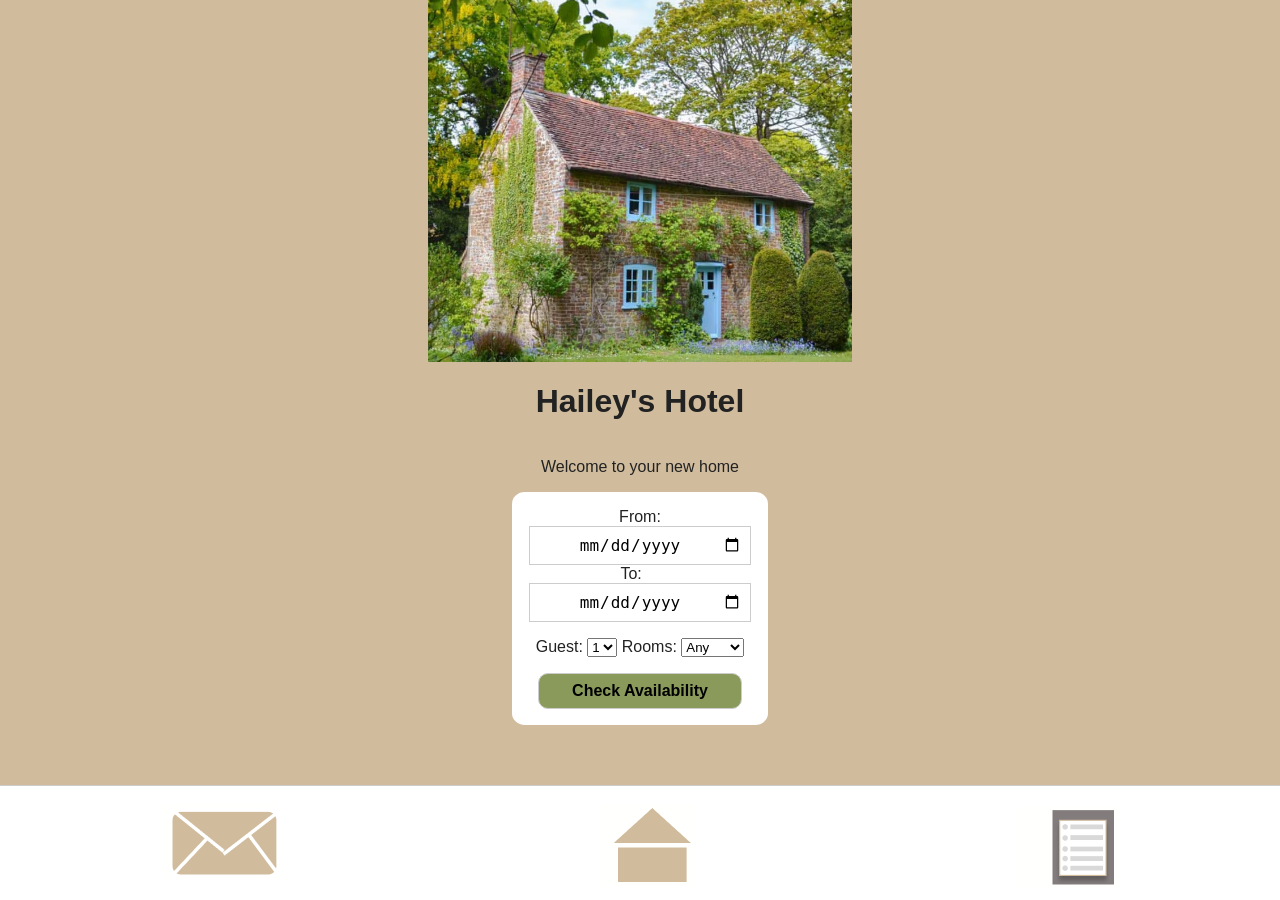
<file: index.html>
<!DOCTYPE html>
<html lang="en">
    <head>
        <meta charset="UTF-8"> 
        <title>Home</title>
        <img src="Images/Hotel_Image_1.png" alt="Image of hotel with green ">
    </head>
    <link rel="stylesheet" href="style.css">
    <body class="center-container">
<header>
    <h1>Hailey's Hotel</h1>
</header>
<p>Welcome to your new home</p>
<div class="Background-Img-round">
<form class="booking-form" action="Check_Available_page.html" method="get">
        <p></p>

    <label for="date1">From:</label>
    <input type="date" id="date1" name="date1"><br>
    <label for="date2">To:  &nbsp; &nbsp;</label>
    <input type="date" id="date2" name="date2">
    <p></p>
    <label for="Guest">Guest:</label>
    <select name="Guest" id="Guest">
    <option value="1">1</option>
    <option value="2">2</option>
    <option value="3">3</option>
    <option value="4">4</option>
    </select>
    <label for="Rooms">Rooms:</label>
    <select name="Rooms" id="Rooms">
        <option value="Any">Any</option>
        <option value="Queen">Queen</option>
        <option value="King">King</option>
    </select> <br>
        <p></p>
        <input type="submit" class="submit-button" value="Check Availability" >    
        <p></p>
</form>
</div>
<nav class="bottom-nav">
    <a href="Contact_us.html"   target="_blank"><img src="Images/contactus.png" alt="email letter with brown colour, white background and located at the bottom of the nav bar " ></a>
    <a href="index.html"  target="_blank" ><img src="Images/Homemenu.png" alt="house icon in bown csistes of traingle and square located in the middle of the bottom nav " ></a>
    <a href="manage.html"  target="_blank" ><img src="Images/managebooking.png" alt="Clpboard icon located at the botom nav right side." ></a>
</nav>


</body>
</html>
</file>
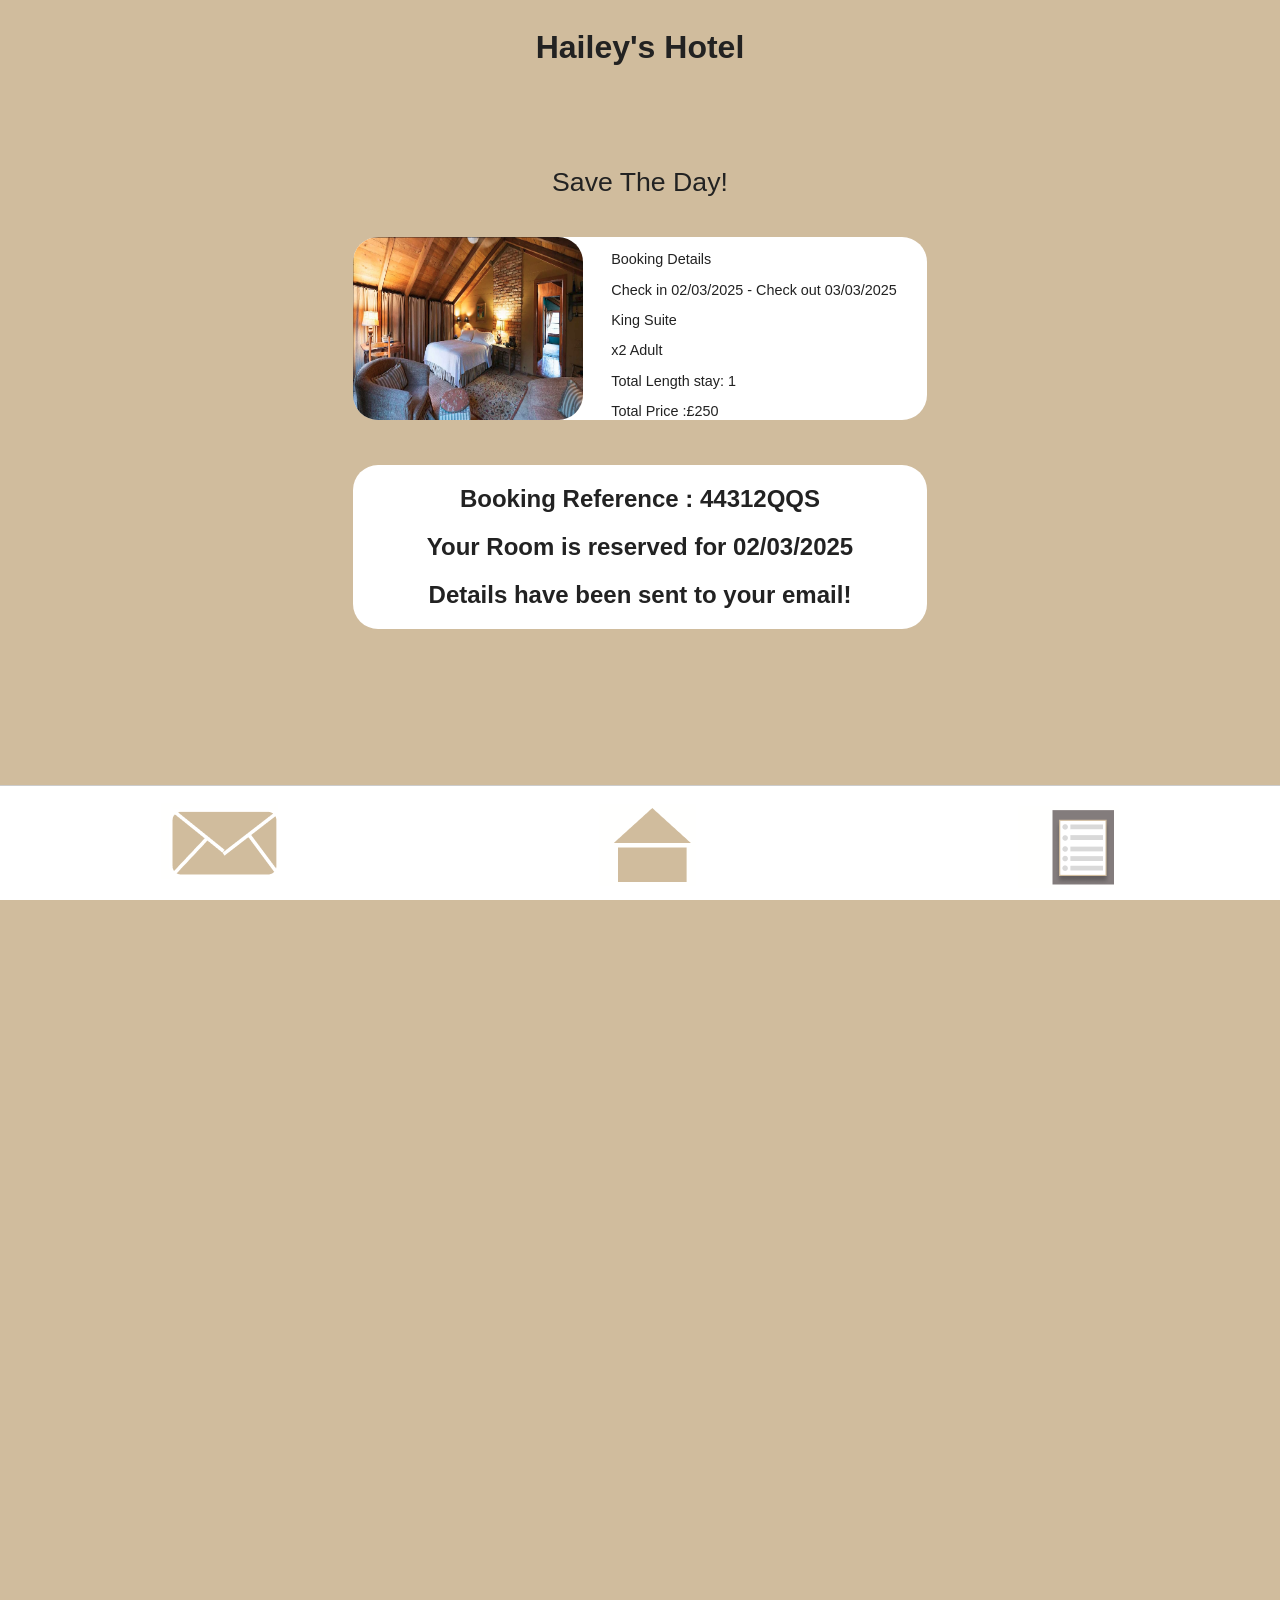
<file: Book_Confirmation_King.html>
<!DOCTYPE html>
<html lang="en">
    <head>
        <meta charset="UTF-8">
        <title>Booking Confirmation</title>
        <link rel="stylesheet" href="Style_for_Final_Booking.css">
    </head>
    <body class="body">
<header class="header">
    <h1 >Hailey's Hotel</h1>
    <p></p><br>
    <p></p><br>
    <p class="header1">Save The Day!</p>
</header>
<div class="midsection1a">
    <div class="Background-Img-round1a">
        <img class="resize" src="Images/bedroom2.png" alt="Image" >
        <div class="resize_pre"> 
            <p>Booking Details</p>
            <p>Check in 02/03/2025 - Check out 03/03/2025 </p>
            <p>King Suite</p>
            <p>x2 Adult</p>
            <p>Total Length stay: 1</p>
            <p>Total Price      :£250</p>
        </div>
    </div>
    <p></p>
</div> 

 <div class="midsection1b">
    <div class="Background-Img-round1b">
<form>
        <h2>Booking Reference : 44312QQS</h2>
        <h2>Your Room is reserved for 02/03/2025</h2>
        <h2>Details have been sent to your email!</h2>
</form> 
</div>
</div>  
<nav class="bottom-nav">
    <a href="Contact_us.html"   target="_blank"><img src="Images/contactus.png" alt="email letter with brown colour, white background and located at the bottom of the nav bar " ></a>
    <a href="index.html"  target="_blank" ><img src="Images/Homemenu.png" alt="house icon in bown csistes of traingle and square located in the middle of the bottom nav " ></a>
    <a href="manage.html"  target="_blank" ><img src="Images/managebooking.png" alt="Clpboard icon located at the botom nav right side." ></a>
</nav>


</body>
</html>
</file>
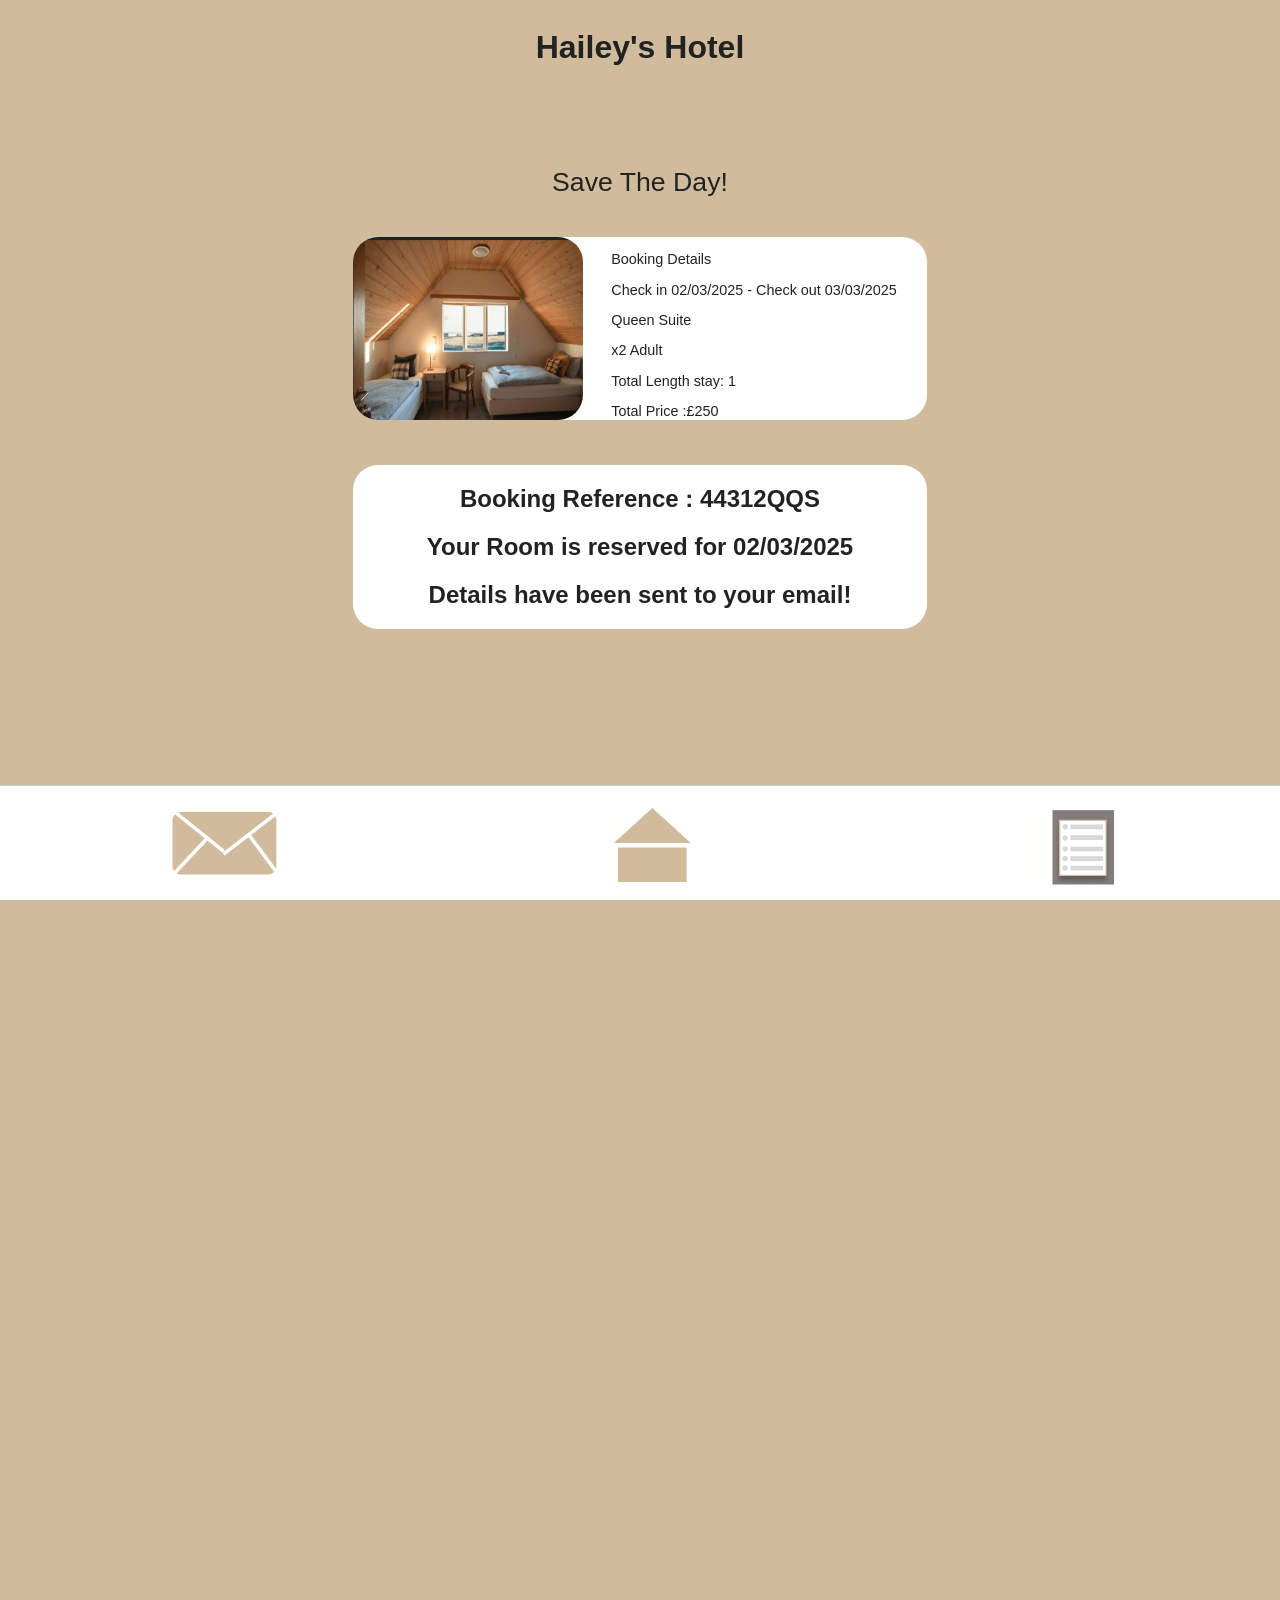
<file: Book_Confirmation_Queen.html>
<!DOCTYPE html>
<html lang="en">
    <head>
        <meta charset="UTF-8">
        <title>Booking Confirmation</title>
        <link rel="stylesheet" href="Style_for_Final_Booking.css">
    </head>
    <body class="body">
<header class="header">
    <h1 >Hailey's Hotel</h1>
    <p></p><br>
    <p></p><br>
    <p class="header1">Save The Day!</p>
</header>
<div class="midsection1a">
    <div class="Background-Img-round1a">
        <img class="resize" src="Images/bedroom1.png" alt="Image" >
        <div class="resize_pre"> 
            <p>Booking Details</p>
            <p>Check in 02/03/2025 - Check out 03/03/2025 </p>
            <p>Queen Suite</p>
            <p>x2 Adult</p>
            <p>Total Length stay: 1</p>
            <p>Total Price      :£250</p>
        </div>
    </div>
    <p></p>
</div> 
 <div class="midsection1b">
    <div class="Background-Img-round1b">
<form>
        <h2>Booking Reference : 44312QQS</h2>
        <h2>Your Room is reserved for 02/03/2025</h2>
        <h2>Details have been sent to your email!</h2>
</form> 
</div>
</div>  
<nav class="bottom-nav">
    <a href="Contact_us.html"   target="_blank"><img src="Images/contactus.png" alt="email letter with brown colour, white background and located at the bottom of the nav bar " ></a>
    <a href="index.html"  target="_blank" ><img src="Images/Homemenu.png" alt="house icon in bown csistes of traingle and square located in the middle of the bottom nav " ></a>
    <a href="manage.html"  target="_blank" ><img src="Images/managebooking.png" alt="Clpboard icon located at the botom nav right side." ></a>
</nav>


</body>
</html>
</file>
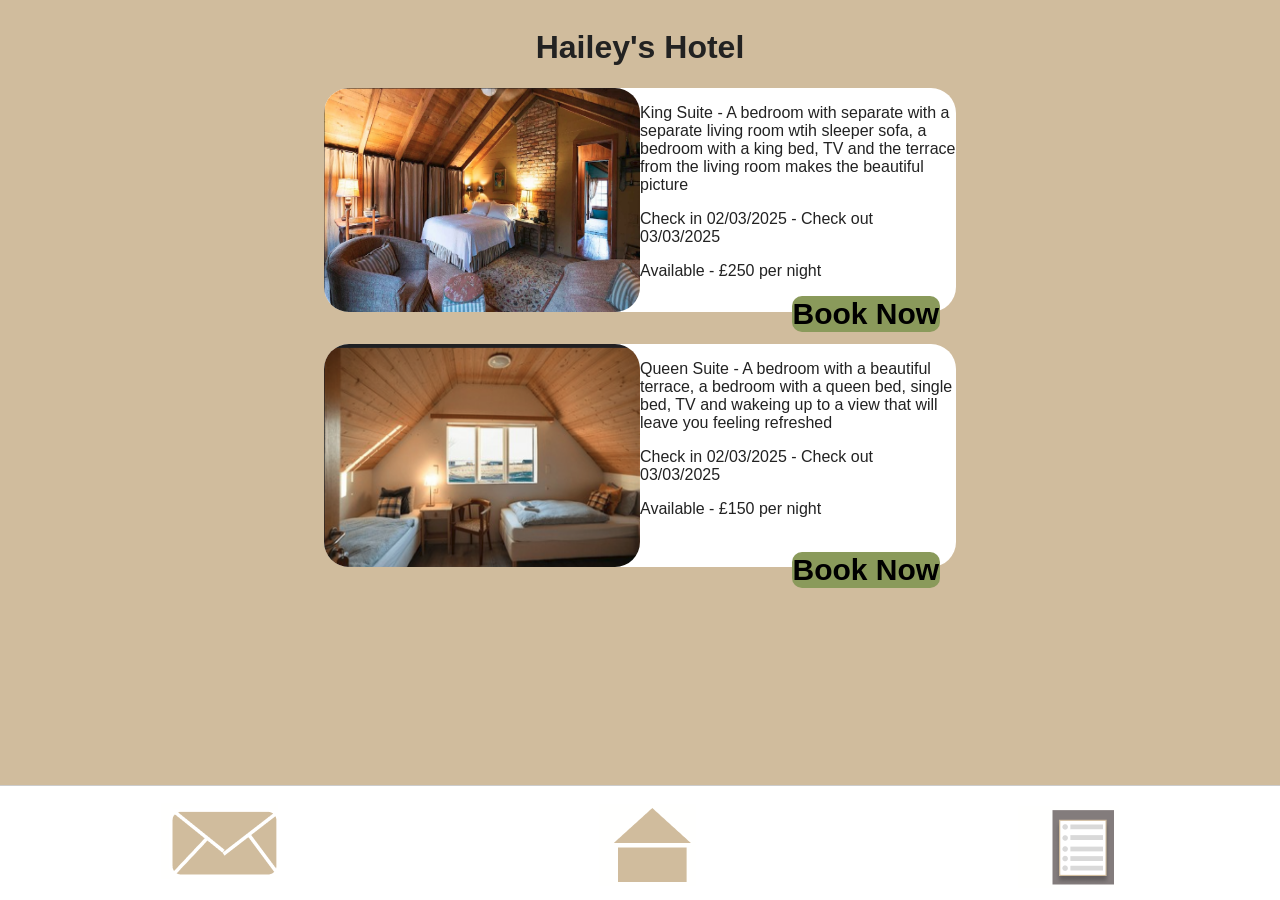
<file: Check_Available_page.html>
<!DOCTYPE html>
<html lang="en">
    <head>
        <meta charset="UTF-8">
        <title>Rooms Availability</title>
    </head>


    <body class="body">

<header class="header">

    <h1 >Hailey's Hotel</h1>
</header>
<link rel="stylesheet" href="style_for_Check_availability.css">


<div class="midsection">
<div class="Background-Img-round">
    <img class="resize" src="Images/bedroom2.png" alt="Image" >
    <div class="resize_pre"> 
        <p>King Suite -  A bedroom with separate with a separate living room wtih sleeper sofa, a bedroom with a king bed, TV and the terrace from the living room makes the beautiful picture</p>
       <p>Check in 02/03/2025 - Check out 03/03/2025 </p>
        <p>Available - £250 per night</p>
    <form action="Final_Booking_King.html">
        <input type="submit" value="Book Now" class="submit-button">    
    </form>
 
    </div>
</div>
<p></p>

<div class="Background-Img-round">
    <img class="resize" src="Images/bedroom1.png" alt="Image" >
    <div class="resize_pre"> 
        <p>Queen Suite - A bedroom with a beautiful terrace, a bedroom with a queen bed, single bed, TV and wakeing up to a view that will leave you feeling refreshed</p>
       <p>Check in 02/03/2025 - Check out 03/03/2025 </p>
        <p>Available - £150 per night</p><br>
        <form action="Final_Booking_Queen.html">
            <input type="submit" value="Book Now" class="submit-button">    
        </form>
    </div>
    <p></p>

</div>
</div>



<nav class="bottom-nav">
    <a href="Contact_us.html"   target="_blank"><img src="Images/contactus.png" alt="email letter with brown colour, white background and located at the bottom of the nav bar " ></a>
    <a href="index.html"  target="_blank" ><img src="Images/Homemenu.png" alt="house icon in bown csistes of traingle and square located in the middle of the bottom nav " ></a>
    <a href="manage.html"  target="_blank" ><img src="Images/managebooking.png" alt="Clpboard icon located at the botom nav right side." ></a>
</nav>
</body>
</html>
</file>
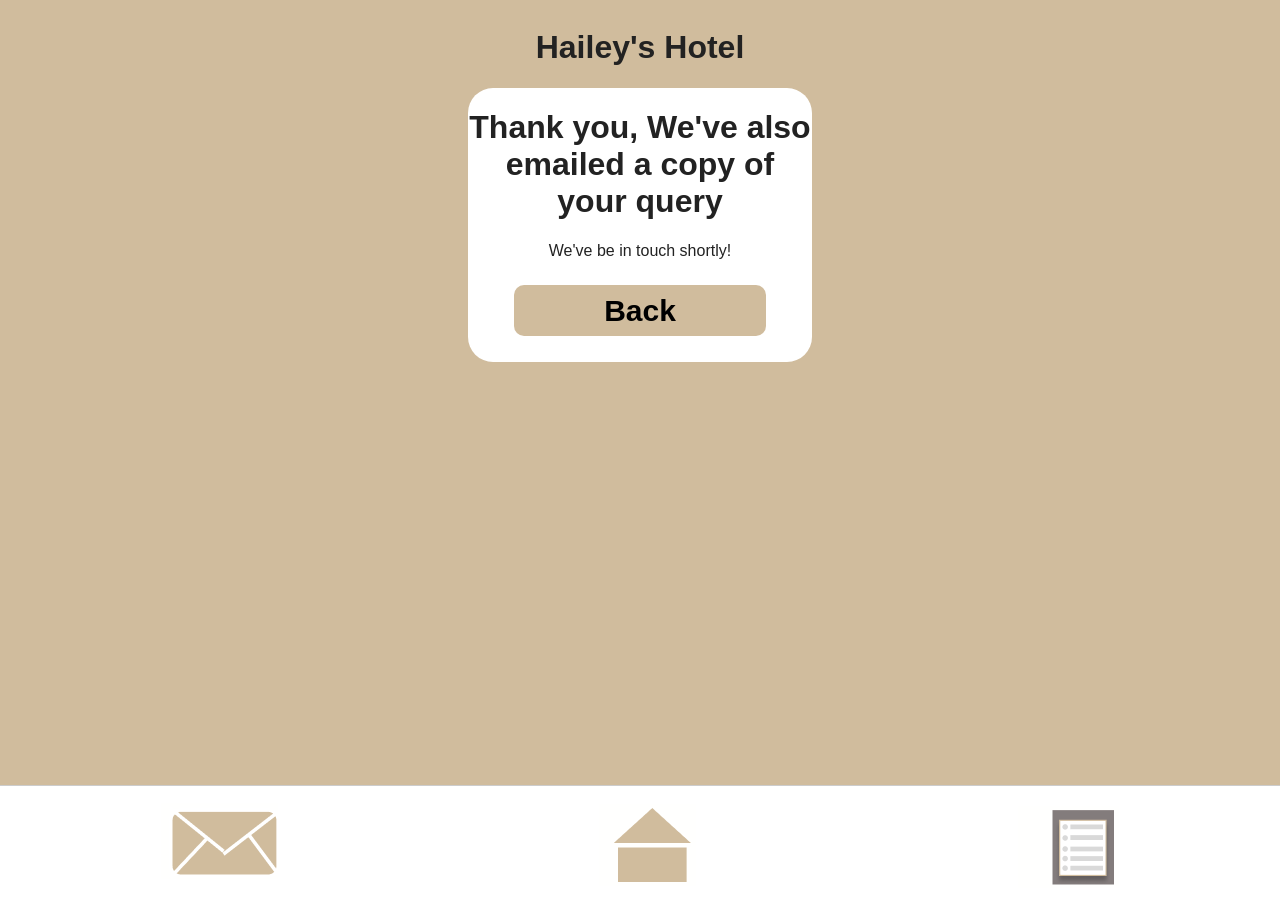
<file: Contact_final.html>
<!DOCTYPE html>
<html lang="en">
    <head>
        <meta charset="UTF-8">
        <title>Thanks for your Message</title>
    </head>


    <body class="body">


<header class="header">

    <h1 >Hailey's Hotel</h1>
</header>
<link rel="stylesheet" href="Manage.css">

 <div class="midsection">
    <div class="Background-Img-round">
        <div>

            <h1>Thank you, We've also emailed a copy of your query</h1>
            <p>We've be in touch shortly!</p><br>
            <a href="index.html" target="_blank" class="back-button" >Back</a>
            <p></p><br>
        </div>
    </div>
</div> 

<nav class="bottom-nav">
    <a href="Contact_us.html"   target="_blank"><img src="Images/contactus.png" alt="email letter with brown colour, white background and located at the bottom of the nav bar " ></a>
    <a href="index.html"  target="_blank" ><img src="Images/Homemenu.png" alt="house icon in bown csistes of traingle and square located in the middle of the bottom nav " ></a>
    <a href="manage.html"  target="_blank" ><img src="Images/managebooking.png" alt="Clpboard icon located at the botom nav right side." ></a>
</nav>


</body>
</html>
</file>
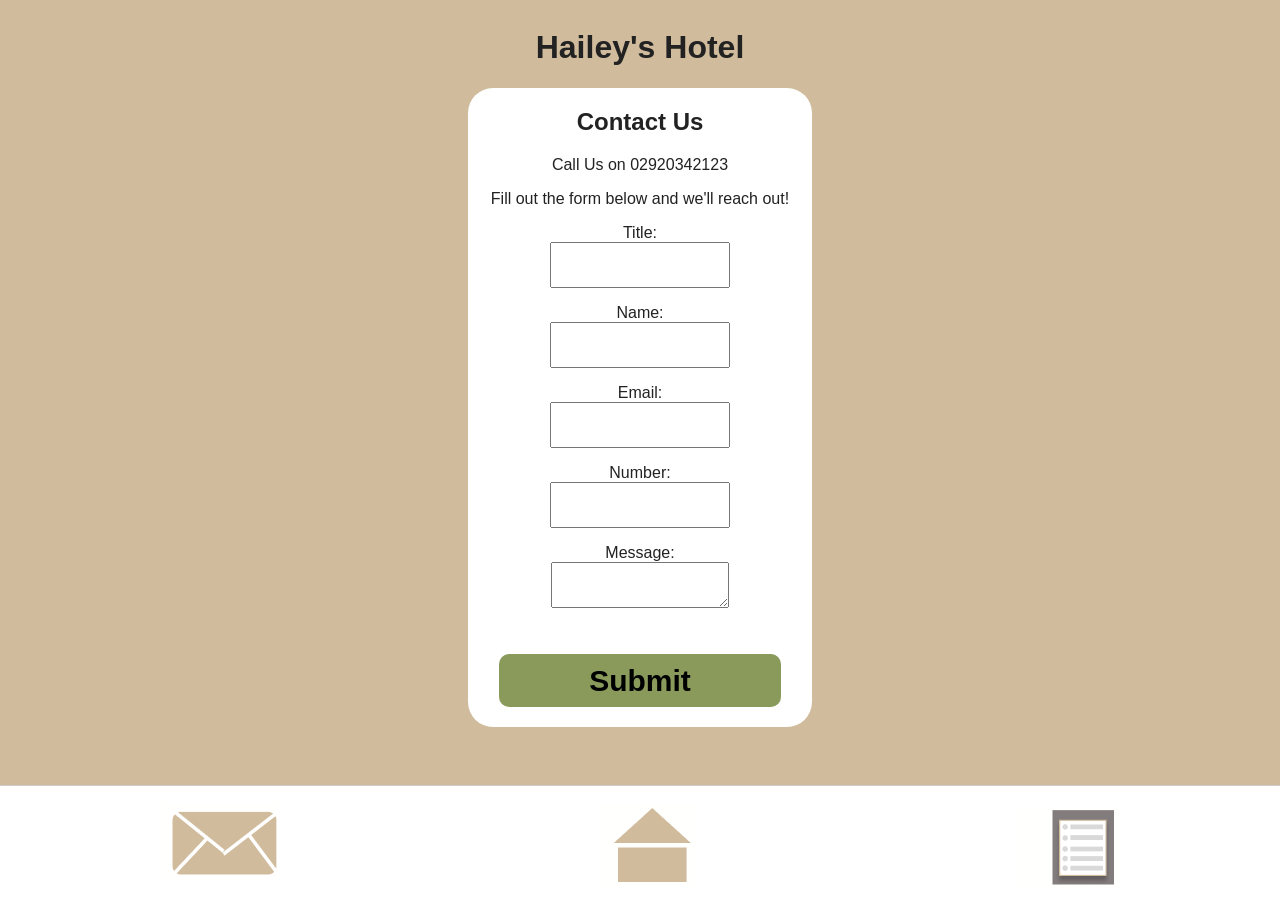
<file: Contact_us.html>
<!DOCTYPE html>
<html lang="en">    
    <head>
        <meta charset="UTF-8">
        <title>Contact Us</title>
    </head>

    <body class="body">


<header class="header">

    <h1 >Hailey's Hotel</h1>
</header>

    <link rel="stylesheet" href="Style_for_Contact_us.css">

 <div class="midsection">

    <div class="Background-Img-round">


        <h2>Contact Us</h2>
        <p>Call Us on 02920342123</p>
        <p>Fill out the form below and we'll reach out!</p>

        <form>
            <label for="title">Title:</label><br>
            <input type="text" id="title" name="title" class="form-control"><br>
<p></p>
            <label for="name">Name:</label><br>
            <input type="text" id="name" name="name" class="form-control"><br>
            <p></p>
            <label for="email">Email:</label><br>
            <input type="email" id="email" name="email" class="form-control"><br>
            <p></p>
            <label for="number">Number:</label><br>
            <input type="text" id="number" name="number" class="form-control"><br>
            <p></p>
            <label for="message">Message:</label><br>
            <textarea id="message" name="message" rows="8" class="form-control"></textarea><br>
            <p></p><br>
        <br>
            <a href="Contact_final.html"  target="_blank" class="submit-button" >Submit</a>
            <p></p>

        </form>


</div>
</div> 

<nav class="bottom-nav">
    <a href="Contact_us.html"   target="_blank"><img src="Images/contactus.png" alt="email letter with brown colour, white background and located at the bottom of the nav bar " ></a>
    <a href="index.html"  target="_blank" ><img src="Images/Homemenu.png" alt="house icon in bown csistes of traingle and square located in the middle of the bottom nav " ></a>
    <a href="manage.html"  target="_blank" ><img src="Images/managebooking.png" alt="Clpboard icon located at the botom nav right side." ></a>
</nav>


</body>
</html>
</file>
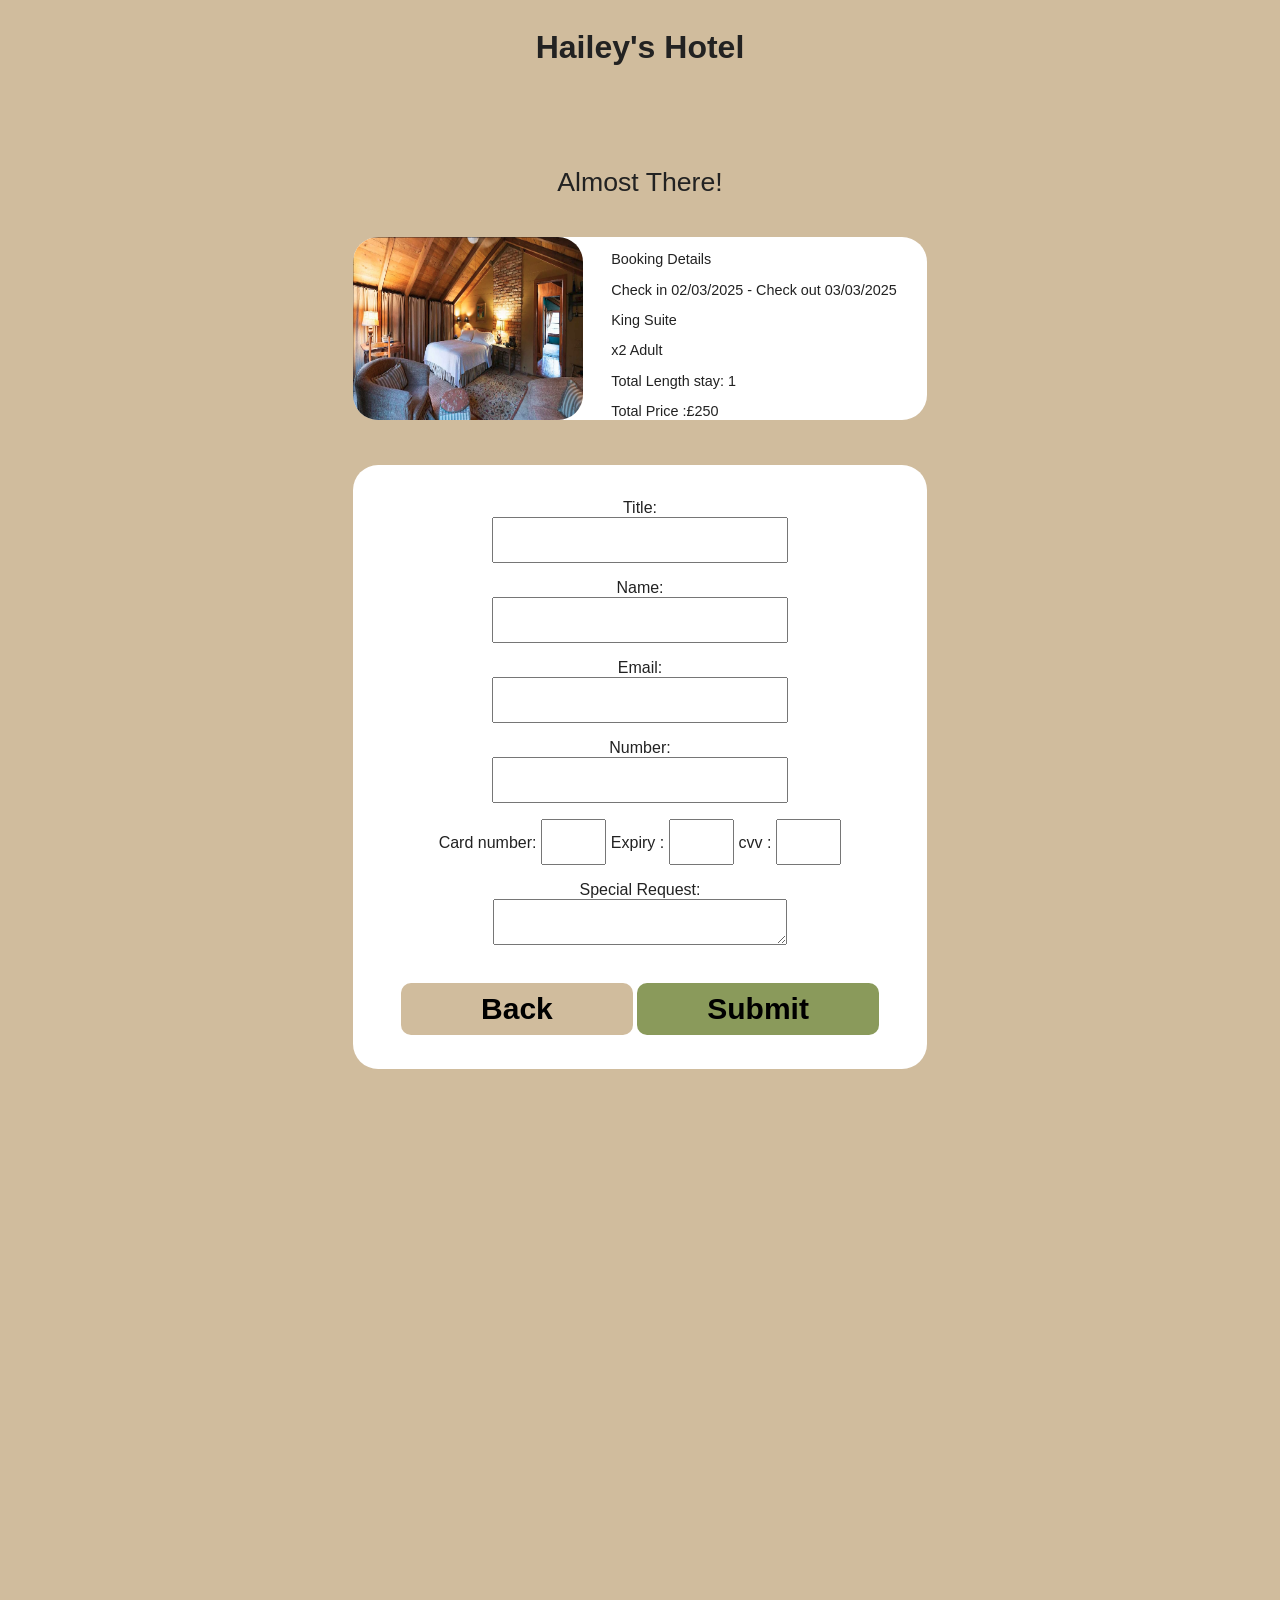
<file: Final_Booking_King.html>
<!DOCTYPE html>
<html lang="en">    
    <head>
        <meta charset="UTF-8">
        <title>Booking Reservation</title>
        <link rel="stylesheet" href="Style_for_Final_Booking.css">
    </head>
    <body class="body">
<header class="header">
    <h1 >Hailey's Hotel</h1>
    <p></p><br>
    <p></p><br>
    <p class="header1">Almost There!</p>
</header>
<div class="midsection1a">
    <div class="Background-Img-round1a">
        <img class="resize" src="Images/bedroom2.png" alt="Image with one big room, brown ambient, brown ceiling bick wall amd dark curtains "  >
        <div class="resize_pre"> 
            <p>Booking Details</p>
            <p>Check in 02/03/2025 - Check out 03/03/2025 </p>
            <p>King Suite</p>
            <p>x2 Adult</p>
            <p>Total Length stay: 1</p>
            <p>Total Price      :£250</p>
        </div>
    </div>
    <p></p>
</div> 
 <div class="midsection1b">
    <div class="Background-Img-round1b">
    <p></p><br>
        <form action="Book_Confirmation_King.html">
            <label for="title">Title:</label><br>
            <input type="text" id="title" name="title" class="form-control"><br>
<p></p>
            <label for="name">Name:</label><br>
            <input type="text" id="name" name="name" class="form-control"><br>
            <p></p>
            <label for="email">Email:</label><br>
            <input type="email" id="email" name="email" class="form-control"><br>
            <p></p>
            <label for="number">Number:</label><br>
            <input type="text" id="number" name="number" class="form-control"><br>
            <p></p>
            <label for="number">Card number:</label>
            <input type="text" class="form-control1" id="Cardnumber" name="Card number" >
            <label for="number">Expiry :</label>
            <input type="text" class="form-control1" id="Expiry" name="Expiry" >
            <label for="number">cvv :</label>
            <input type="text" class="form-control1" id="cvv" name="cvv" >
            <p></p>
            <label for="Special_Request">Special Request:</label><br>
            <textarea id="Special_Request" name="Special_Request" rows="8" class="form-control"></textarea><br>
            <p></p><br>
            <input type="button" value="Back" class="back-button" onclick="history.go(-1)"/>
            <input type="submit" value="Submit" class="submit-button">    
            </form>
        <p></p><br>
        </form>
</div>
</div>  
</body>
</html>
</file>
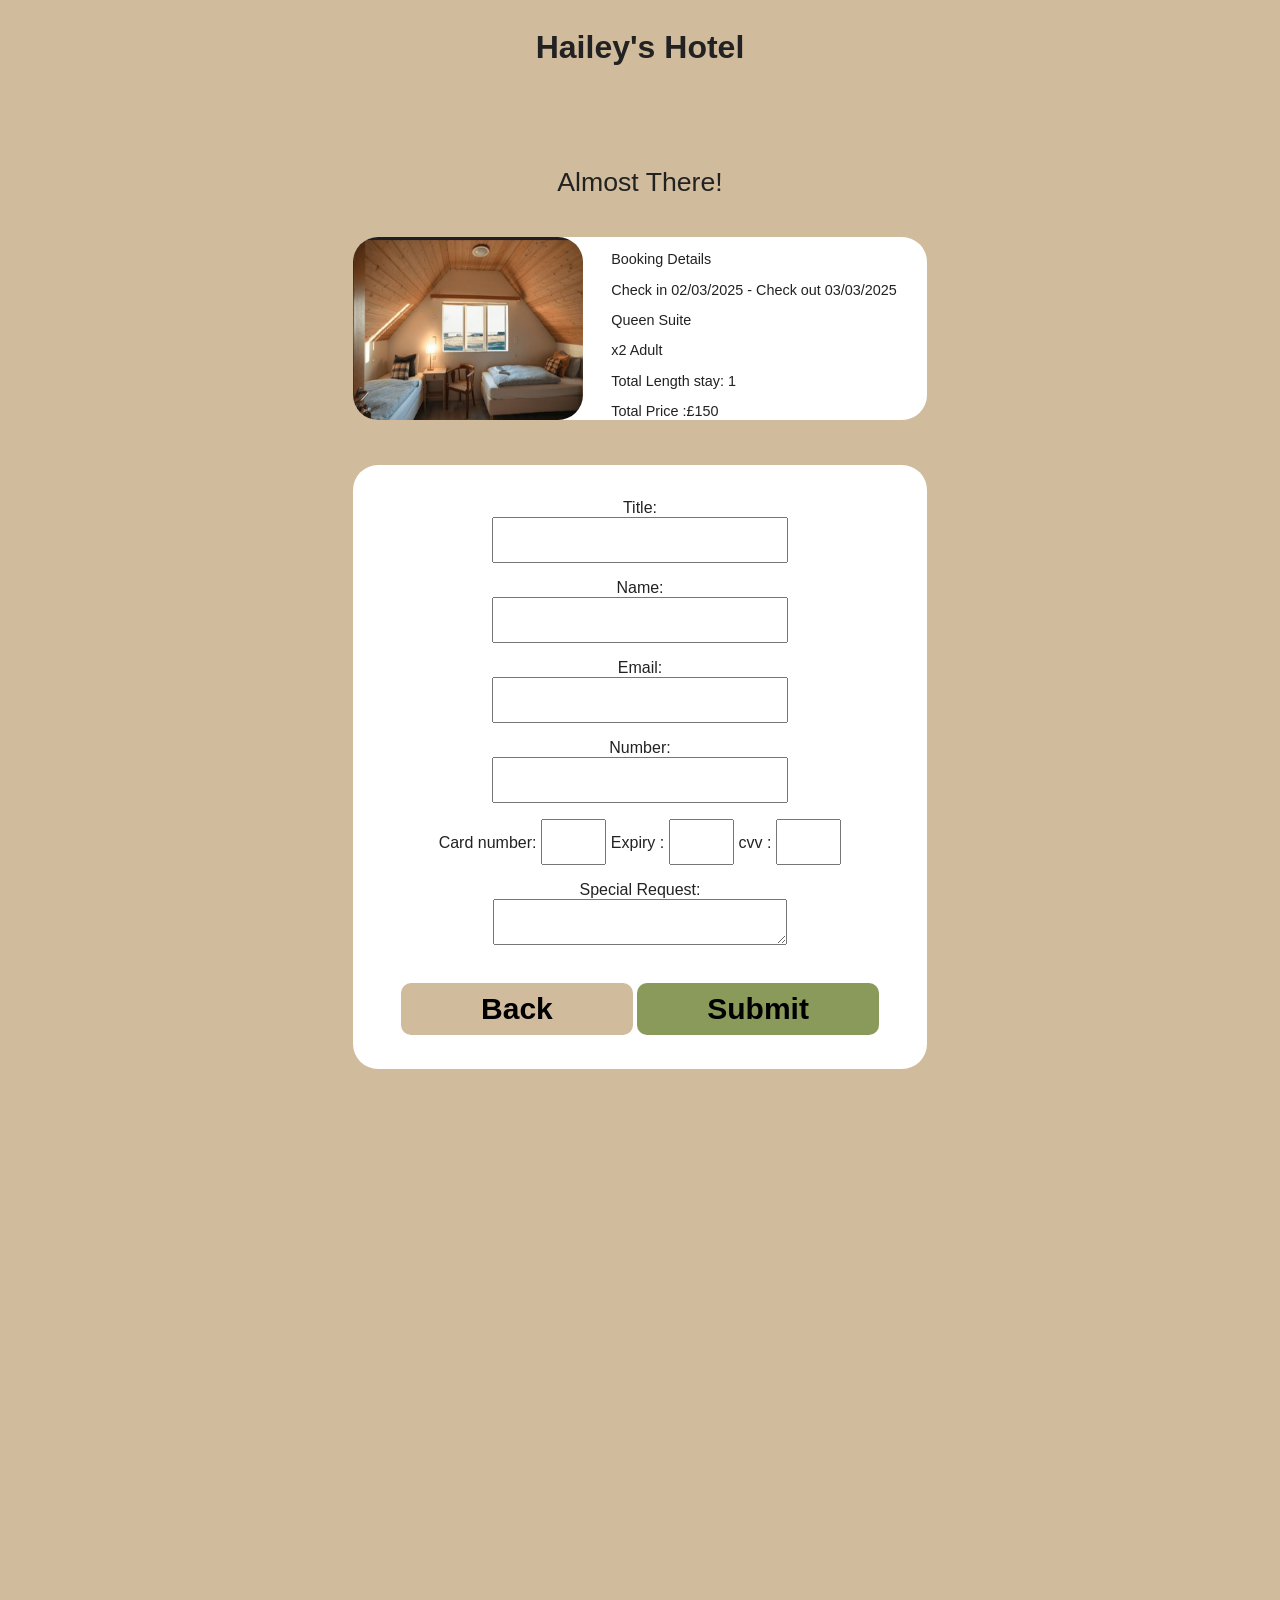
<file: Final_Booking_Queen.html>
<!DOCTYPE html>
<html lang="en">    
    <head>
        <meta charset="UTF-8">
        <title>Booking Reservation</title>
        <link rel="stylesheet" href="Style_for_Final_Booking.css">
    </head>
    <body class="body">
<header class="header">
    <h1 >Hailey's Hotel</h1>
    <p></p><br>
    <p></p><br>
    <p class="header1">Almost There!</p>
</header>
<div class="midsection1a">
    <div class="Background-Img-round1a">
        <img class="resize" src="Images/bedroom1.png" alt="Bedroom with two beds with window and a triangle ceiling" >   <!-- Resize is a CSS attribute that changes the sizes for Images-->
        <div class="resize_pre"> <!-- resize_pre is a CSS attribute that changes the size for letters-->
            <p>Booking Details</p>
            <p>Check in 02/03/2025 - Check out 03/03/2025 </p>
            <p>Queen Suite</p>
            <p>x2 Adult</p>
            <p>Total Length stay: 1</p>
            <p>Total Price      :£150</p>
        </div>
    </div>
    <p></p>
</div> 
 <div class="midsection1b">
    <div class="Background-Img-round1b">
        <form action="Book_Confirmation_King.html">
            <p></p><br>
            <label for="title">Title:</label><br>
            <input type="text" id="title" name="title" class="form-control"><br>
            <p></p>
            <label for="name">Name:</label><br>
            <input type="text" id="name" name="name" class="form-control"><br>
            <p></p>
            <label for="email">Email:</label><br>
            <input type="email" id="email" name="email" class="form-control"><br>
            <p></p>
            <label for="number">Number:</label><br>
            <input type="text" id="number" name="number" class="form-control"><br>
            <p></p>
            <label for="number">Card number:</label>
            <input type="text" class="form-control1" id="Cardnumber" name="Card number" >
            <label for="number">Expiry :</label>
            <input type="text" class="form-control1" id="Expiry" name="Expiry" >
            <label for="number">cvv :</label>
            <input type="text" class="form-control1" id="cvv" name="cvv" >
            <p></p>
            <label for="Special_Request">Special Request:</label><br>
            <textarea id="Special_Request" name="Special_Request" rows="8" class="form-control"></textarea><br>
            <p></p><br>
            <input type="button" value="Back" class="back-button" onclick="history.go(-1)"/>
            <input type="submit" value="Submit" class="submit-button">    
        <p></p><br>
        </form>
</div>
</div>  
</body>
</html>
</file>
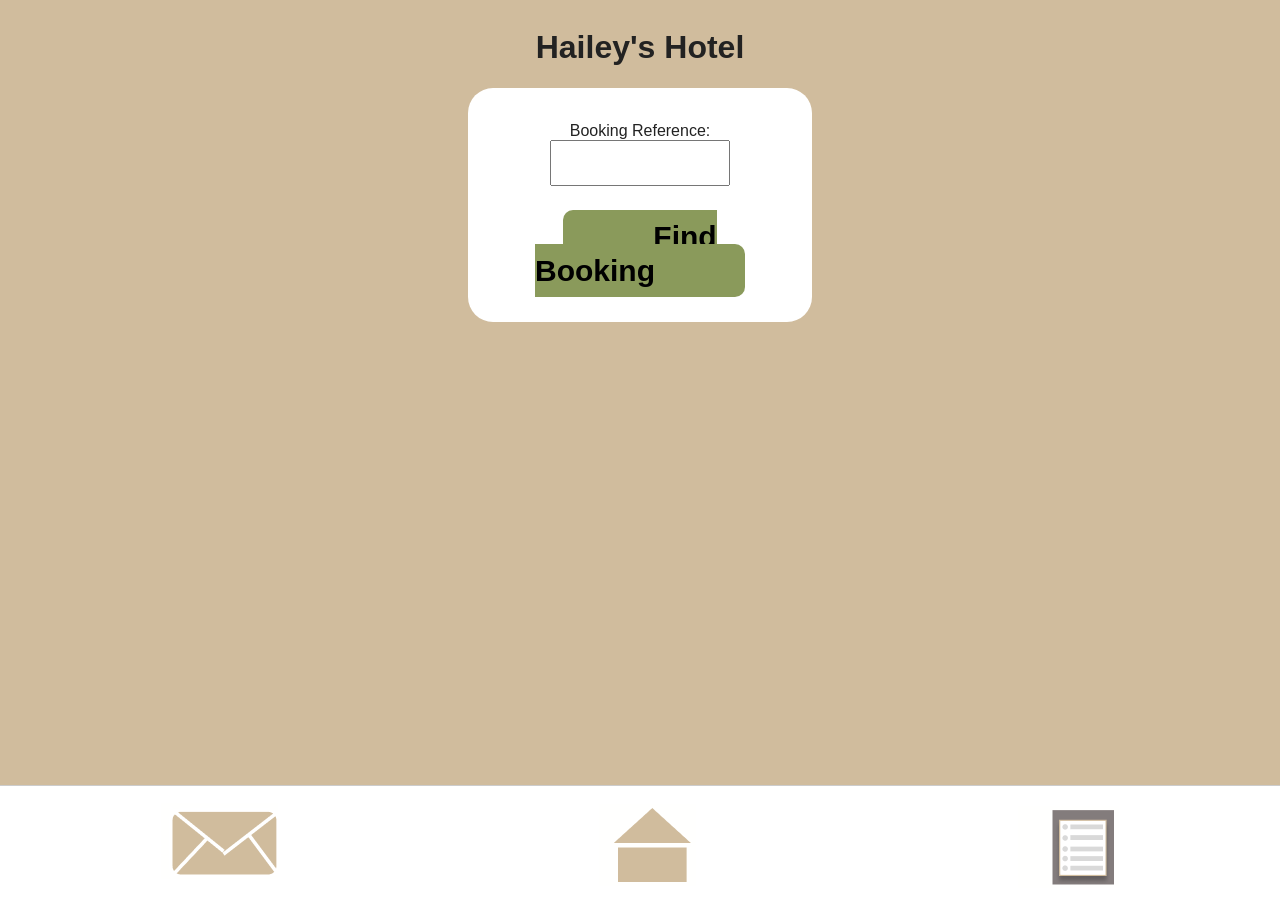
<file: manage.html>
<!DOCTYPE html>
<html lang="en">
    <head>
        <meta charset="UTF-8">
        <title>Manage Booking</title>
        <link rel="stylesheet" href="Manage.css">
    </head>
    <body class="body">
<header class="header">
    <h1 >Hailey's Hotel</h1></header>
 <div class="midsection">
    <div class="Background-Img-round">
    <p></p><br>
        <form>
            <label for="BookngRef">Booking Reference:</label><br>
            <input type="text" id="BookngRef" name="BookngRef" class="form-control"><br>
            <p></p><br>
            <a href="Unable_to_find.html" target="_blank" class="submit-button" >Find Booking</a>
            <p></p><br>
        </form>
</div>
</div> 
<nav class="bottom-nav">
    <a href="Contact_us.html"   target="_blank"><img src="Images/contactus.png" alt="Image" ></a>
    <a href="index.html"  target="_blank" ><img src="Images/Homemenu.png" alt="Image" ></a>
    <a href="Manage.html"  target="_blank" ><img src="Images/managebooking.png" alt="Image" ></a>
</nav>
</body>
</html>
</file>
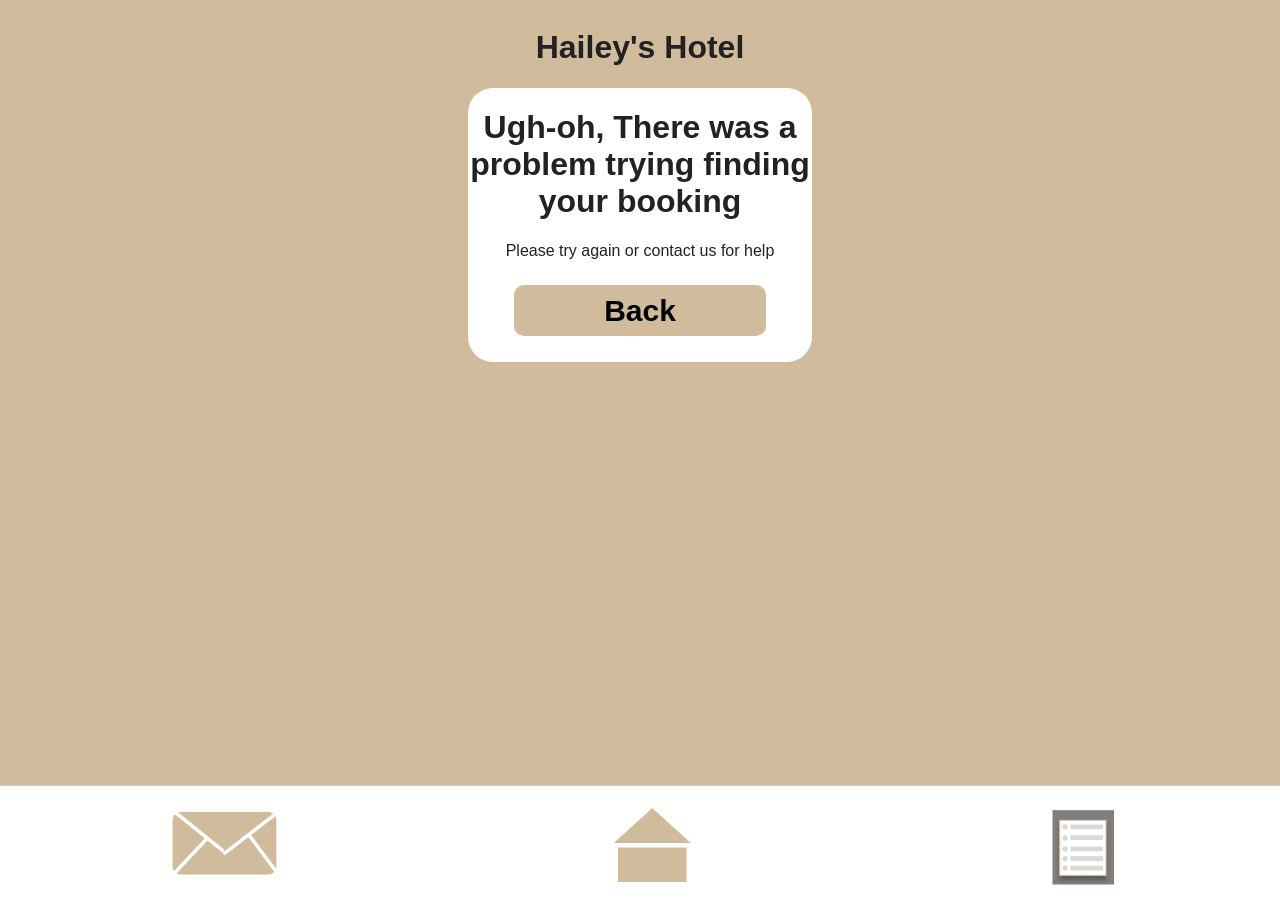
<file: Unable_to_find.html>
<!DOCTYPE html>
<html lang="en">
    <head>
        <meta charset="UTF-8">
        <title>Manage Booking</title>
        <link rel="stylesheet" href="Manage.css">
    </head>
    <body class="body">
<header class="header">
    <h1 >Hailey's Hotel</h1>
</header>
 <div class="midsection">
    <div class="Background-Img-round">
        <h1>Ugh-oh, There was a problem trying finding your booking</h1>
        <p>Please try again or contact us for help</p><br>
        <a href="index.html" target="_blank" class="back-button" >Back</a>
        <p></p><br>
    </div> 
</div> 
<nav class="bottom-nav">
    <a href="Contact_us.html"   target="_blank"><img src="Images/contactus.png" alt="Image" ></a>
    <a href="index.html"  target="_blank" ><img src="Images/Homemenu.png" alt="Image" ></a>
    <a href="Manage.html"  target="_blank" ><img src="Images/managebooking.png" alt="Image" ></a>
</nav>


</body>
</html>
</file>
<file: style.css>
body {
    margin: 0;
    font-family: Arial, sans-serif;
    background-color:#D0BC9D;
    color: #222;

  }


  .Background-Img-round{
    width: 20%;
    border-radius: 5%;
    background-image:url("Images/Square.png");

  }

  .booking-form input {
    width: 80%;
    padding: 8px;
    border: 1px solid #ccc;
    font-size: 16px;
    text-align: center;
    

  }
  

.submit-button {
    background-color: #8a9a5b; 
    color: black;
    font-weight: bold;
    border: none;
    border-radius: 10px;
    font-size: 30px;
    padding: .5px;
    text-decoration:none;

}

  .bottom-nav {
    position: fixed;
    bottom: 0; /*Give fixed postion on the page*/
    left: 0; /*might not need */
    width: 100%;
    background-color: #fff;
    border-top: 1px solid #ccc;
    display: flex;
    justify-content: space-around;
    align-items: center;
    padding: 8px 0;
    z-index: 10; /* most important one so the menu goes on top because items might cover it*/
  }

  .center-container {
        text-align: center;
        display: flex;
        flex-direction: column; /* Stack everything from mozilla dev*/
        align-items: center; /* center everything from mozilla dev*/
      }
</file>
<file: Style_for_Final_Booking.css>
body {
    font-family: Arial, sans-serif;
    background-color:#D0BC9D;
    color: #222;
    display: grid;
    grid-template-columns: .1fr 2fr .1fr;
    grid-template-rows: 1fr 1fr 7fr 1fr ;
    grid-template-areas:
      "Section1 Section2 Section3"
      "Section4 Section5 Section6"
      "Section7 Section8 Section9"
      "Section10 Section11 Section12";

  
}

.Background-Img-round1b{


  
  width: 50%;
  height: auto;
  border-radius: 25px;
  background-image:url("Images/Square.png");
  margin-bottom: 25%;



  }

  .Background-Img-round1a{



    width: 50%;
    height: 80%;
    border-radius: 25px;
    background-image:url("Images/Square.png");
    text-align: left;
    display: flex;
    grid-area: Section5; 

  }

  .form-control{
    width: 50%;
    text-align: center;
    height:40px;
    font-size: 13pt;
  }

.bottom-nav {
    position: fixed;
    bottom: 0;
    left: 0;
    width: 100%;
    background-color: #fff;
    border-top: 1px solid #ccc;
    display: flex;
    justify-content: space-around;
    align-items: center;
    padding: 8px 0;
    z-index: 10;
    }

.midsection1a {


    text-align: center;
    display: flex;
    flex-direction: column; /* Stack everything */
    align-items: center; /* Center horizontally */
    grid-area: Section5; 

    }
  .midsection1b {


    text-align: center;
    display: flex;
    flex-direction: column; /* Stack everything */
    align-items: center; /* Center horizontally */
    grid-area: Section8; 

    }
    
.header {
    text-align: center;
    align-items: center; /* Center horizontally */
    grid-area: Section2; 
  }

  .header1 {
    text-align: center;
    align-items: center; /* Center horizontally */
font-size: 20pt;
  }


.submit-button {
  background-color: #8a9a5b; /* muted green */
  color: black;
  font-weight: bold;
  border: none;
  border-radius: 10px;
  font-size: 30px;
  padding:9px 70px;
  text-decoration:none;
  /* width: 200px; */
}


.back-button {
  background-color: #D0BC9D;
  color: black;
  font-weight: bold;
  border: none;
  border-radius: 10px;
  font-size: 30px;
  padding:9px 80px;
  text-decoration:none;
  /* width: 200px; */
}

  .resize {
    width: 40%;
    height: auto;
    border-radius: 25px;
}



.resize_pre {
  width: 50%;
  font-size: 90%;
margin-left: 5%;

}
.form-control{
  width: 50%;
  text-align: center;
  height:40px;
  font-size: 13pt;
}
.form-control1{
  width: 10%;
  height:40px;
  font-size: 13pt;
}
</file>
<file: style_for_Check_availability.css>
body {
    font-family: Arial, sans-serif;
    background-color:#D0BC9D;
    color: #222;
    display: grid;
    grid-template-columns: 1fr 2fr 1fr;
    grid-template-rows: 1fr 7fr 1fr ;
    grid-template-areas:
      "Section1 Section2 Section3"
      "Section4 Section5 Section6"
      "Section7 Section8 Section9";
  
}

  .Background-Img-round{

    width: auto;
    height: 40%;
    border-radius: 25px;
    background-color: #fff;
    text-align: left;
    display: flex;
    grid-area: Section5; 
  }
  .resize {
    width: 50%;
    height: auto;
    border-radius: 25px;
}



.resize_pre {
  width: 50%;
  font-size: 100%;
}

.submit-button {
  background-color: #8a9a5b; /* muted green */
  color: black;
  font-weight: bold;
  border: none;
  border-radius: 10px;
  font-size: 30px;
  padding: 1px;
  text-decoration:none;
  float:right;
  margin-right: 5%;
  margin-bottom: auto;

}

  .bottom-nav {
    position: fixed;
    bottom: 0;
    left: 0;
    width: 100%;
    background-color: #fff;
    border-top: 1px solid #ccc;
    display: flex;
    justify-content: space-around;
    align-items: center;
    padding: 8px 0;
    z-index: 10;
  }

  .midsection {
        text-align: center;
        display: flex;
        flex-direction: column; /* Stack everything */
        align-items: center; /* Center horizontally */
        grid-area: Section5; 

      }

.header {
        text-align: center;
        align-items: center; /* Center horizontally */
        grid-area: Section2; 
      }
</file>
<file: Manage.css>
body {
    font-family: Arial, sans-serif;
    background-color:#D0BC9D;
    color: #222;
    display: grid;
    grid-template-columns: .1fr 2fr .1fr;
    grid-template-rows: 1fr 8fr 1fr ;
    grid-template-areas:
      "Section1 Section2 Section3"
      "Section4 Section5 Section6"
      "Section7 Section8 Section9";
  
}

.Background-Img-round{


    width: 30%;
    height: Auto;
    border-radius: 25px;
    background-image:url("Images/Square.png");


  }

  .form-control{
    width: 50%;
    text-align: center;
    height:40px;
    font-size: 13pt;
  }

.bottom-nav {
    position: fixed;
    bottom: 0;
    left: 0;
    width: 100%;
    background-color: #fff;
    border-top: 1px solid #ccc;
    display: flex;
    justify-content: space-around;
    align-items: center;
    padding: 8px 0;
    z-index: 10;
    }

.midsection {


    text-align: center;
    display: flex;
    flex-direction: column; /* Stack everything */
    align-items: center; /* Center horizontally */
    grid-area: Section5; 

    }
    
.header {
    text-align: center;
    align-items: center; /* Center horizontally */
    grid-area: Section2; 
  }


.submit-button {
  background-color: #8a9a5b; /* muted green */
  color: black;
  font-weight: bold;
  border: none;
  border-radius: 10px;
  font-size: 30px;
  padding:10px 90px;
  text-decoration:none;
  width: 200px;
}
.back-button {
  background-color: #D0BC9D;
  color: black;
  font-weight: bold;
  border: none;
  border-radius: 10px;
  font-size: 30px;
  padding:9px 90px;
  text-decoration:none;
  width: 200px;
}
</file>
<file: Style_for_Contact_us.css>
body {
    font-family: Arial, sans-serif;
    background-color:#D0BC9D;
    color: #222;
    display: grid;
    grid-template-columns: .1fr 2fr .1fr; /*jade's tutorial*/
    grid-template-rows: 1fr 8fr 1fr ; /*mozilla*/
    grid-template-areas:
      "Section1 Section2 Section3"
      "Section4 Section5 Section6"
      "Section7 Section8 Section9";
  
}

.Background-Img-round{


    width: 30%;
    height: 100%;
    border-radius: 25px;
    background-image:url("Images/Square.png");


  }

  .form-control{
    width: 50%;
    text-align: center;
    height:40px;
    font-size: 13pt;
  }

.bottom-nav {
    position: fixed;
    bottom: 0;
    left: 0;
    width: 100%;
    background-color: #fff;
    border-top: 1px solid #ccc;
    display: flex;
    justify-content: space-around;
    align-items: center;
    padding: 8px 0;
    z-index: 10;
    }

.midsection {


    text-align: center;
    display: flex;
    flex-direction: column; /* Stack everything */
    align-items: center; /* Center horizontally */
    grid-area: Section5; 

    }
    
.header {
    text-align: center;
    align-items: center; /* Center horizontally */
    grid-area: Section2; 
  }


.submit-button {
  background-color: #8a9a5b; /* muted green */
  color: black;
  font-weight: bold;
  border: none;
  border-radius: 10px;
  font-size: 30px;
  padding:10px 90px;
  text-decoration:none;
  width: 200px;
}
</file>
